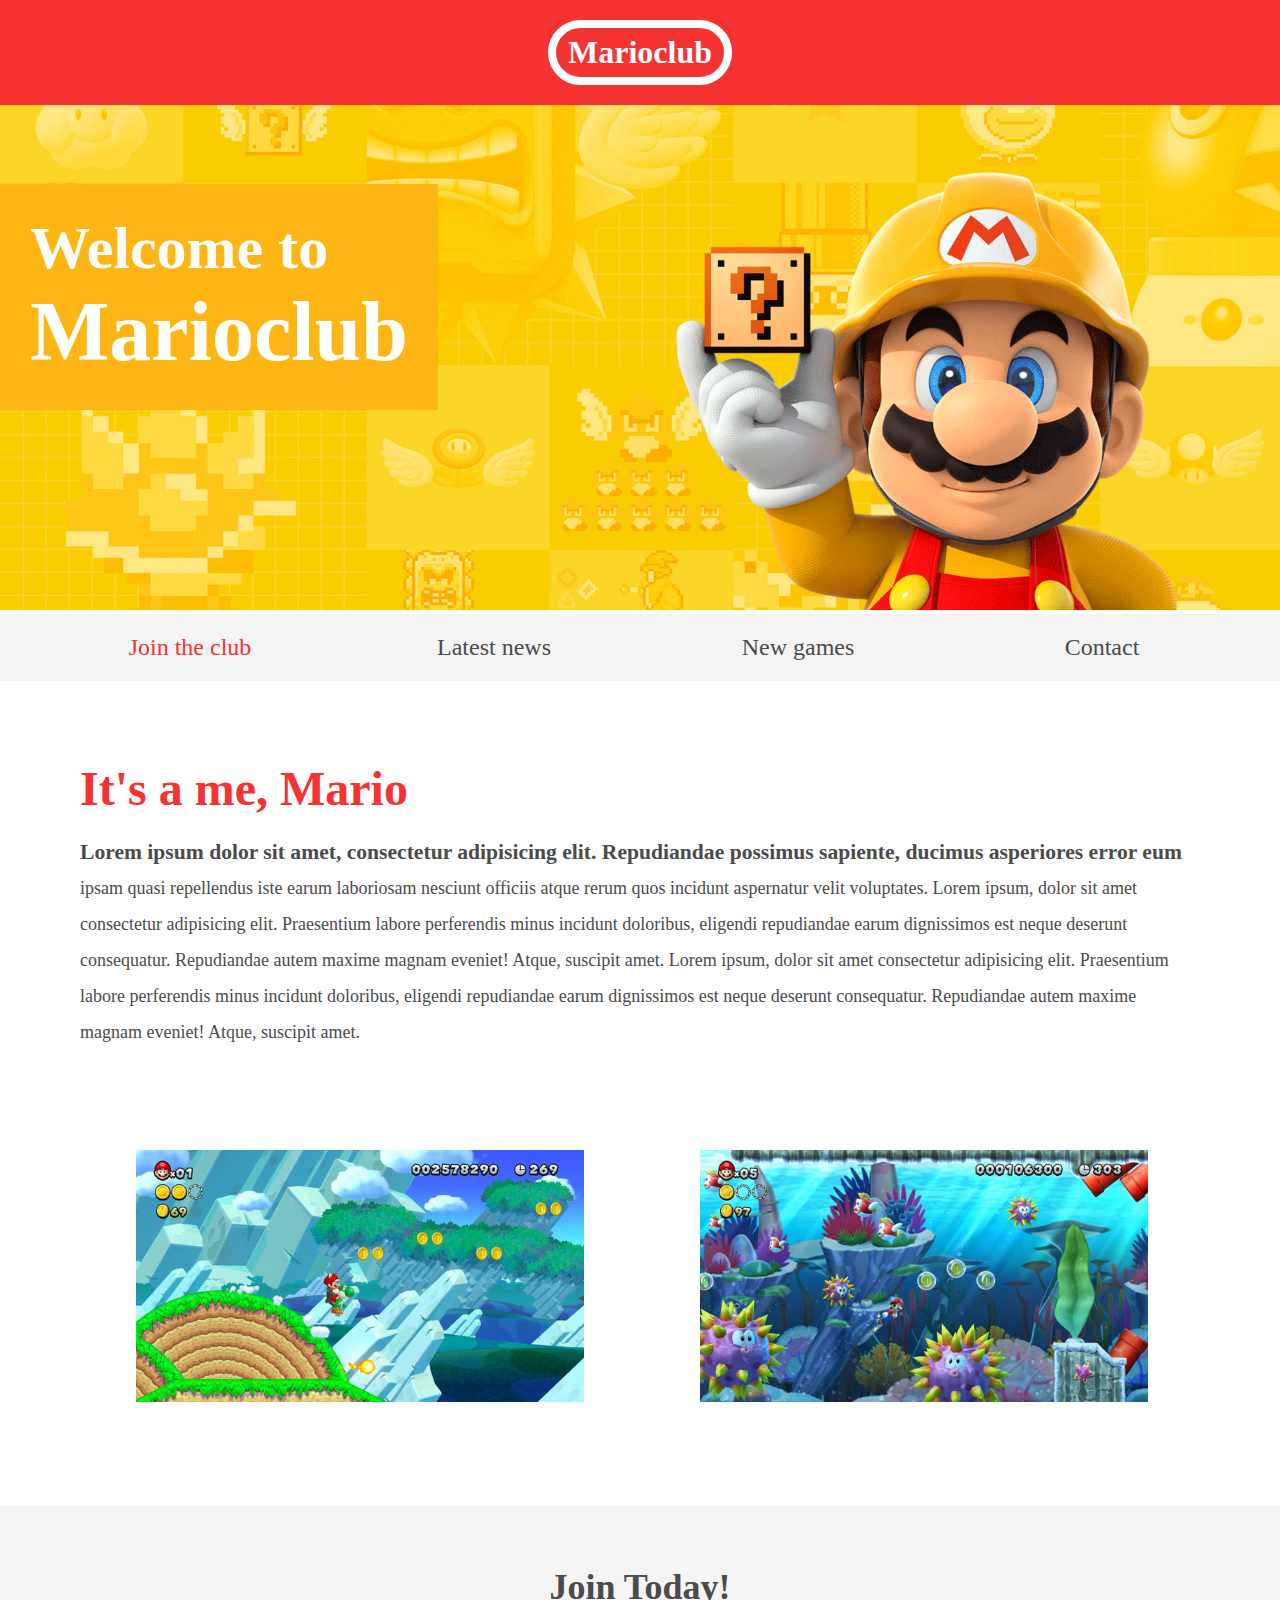
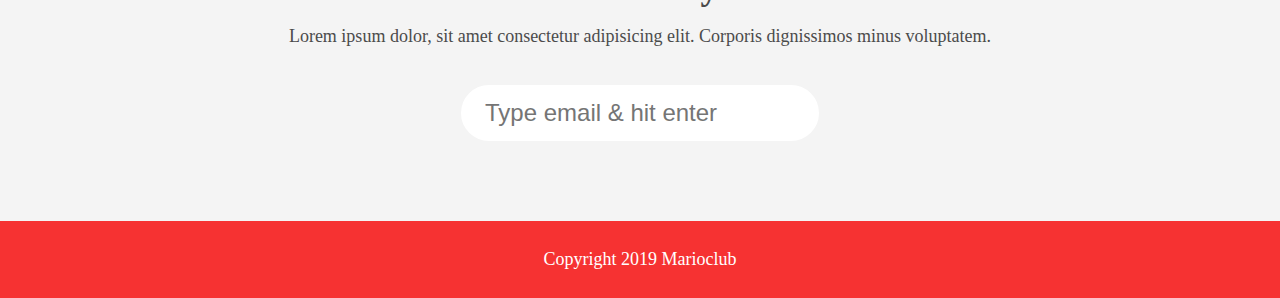
<file: index.html>
<!DOCTYPE html>
<html lang="en">
<head>
    <meta charset="UTF-8">
    <meta http-equiv="X-UA-Compatible" content="IE=edge">
    <meta name="viewport" content="width=device-width, initial-scale=1.0">
    <link rel="stylesheet" href="css/mario.css">
    <title>Document</title>
</head>
<body>
    <header>
        <h1>Marioclub</h1>
      </header>
      <section class="banner">
        <img src="/img/banner.png" alt="marioclub welcome banner">
        <div class="welcome">
          <h2>Welcome to <br><span>Marioclub</span></h2>
        </div>
      </section>
      <nav class="main-nav">
        <ul>
          <li><a href="/join.html" class="join">Join the club</a></li>
          <li><a href="/news.html">Latest news</a></li>
          <li><a href="/games.html">New games</a></li>
          <li><a href="/contact.html">Contact</a></li>
        </ul>
      </nav>
      <main>
        <article>
          <h2>It's a me, Mario</h2>
          <p>Lorem ipsum dolor sit amet, consectetur adipisicing elit. Repudiandae possimus sapiente, ducimus asperiores error eum ipsam quasi repellendus iste earum laboriosam nesciunt officiis atque rerum quos incidunt aspernatur velit voluptates. Lorem ipsum, dolor sit amet consectetur adipisicing elit. Praesentium labore perferendis minus incidunt doloribus, eligendi repudiandae earum dignissimos est neque deserunt consequatur. Repudiandae autem maxime magnam eveniet! Atque, suscipit amet. Lorem ipsum, dolor sit amet consectetur adipisicing elit. Praesentium labore perferendis minus incidunt doloribus, eligendi repudiandae earum dignissimos est neque deserunt consequatur. Repudiandae autem maxime magnam eveniet! Atque, suscipit amet.</p>
        </article>
        <ul class="images">
          <li><img src="/img/thumb-1.png" alt="mario thumbnail 1"></li>
          <li><img src="/img/thumb-2.png" alt="mario thumbnail 2"></li>
        </ul>
      </main>
      <section class="join">
        <h2>Join Today!</h2>
        <p>Lorem ipsum dolor, sit amet consectetur adipisicing elit. Corporis dignissimos minus voluptatem.</p>
        <form>
          <input type="email" name="email" placeholder="Type email & hit enter" required>
        </form>
      </section>
      <footer>
        <p class="copyright">Copyright 2019 Marioclub</p>
      </footer>
</body>
</html>
</file>
<file: css/mario.css>
body, ul, li, h1, h2, a{
    margin: 0;
    padding: 0;
    font-family: tahoma;
  }
  p{
    font-size: 18px;
  }
  header{
    background-color: #F63232;
    padding: 20px 0;
    text-align: center;
    position: fixed;
    width: 100%;
    top: 0;
    left: 0;
    z-index: 1;
  }
  header h1{
    color: white;
    border: 8px solid white;
    display: inline-block;
    padding: 6px 12px;
    border-radius: 36px;
  }
  .banner{
    position: relative;
  }
  .banner img{
    max-width: 100%;
  }
  .banner .welcome{
    background:#FEB614;
    color: white;
    padding: 30px;
    font-size: 60px;
    position: absolute;
    left: 0;
    top: 30%;
  } 
  .banner .welcome span{
    font-size: 1.4em;
  }
  nav{
    background: #F4F4F4;
    padding: 20px;
    position: sticky;
    top: 106px;
    z-index: 1;
  }
  nav ul{
    white-space: nowrap;
    max-width: 1200px;
    margin: 0 auto;
    text-align: center;
  }
  nav li{
    width: 25%;
    display: inline-block;
    font-size: 24px;
  }
  nav li a{
    text-decoration: none;
    color: #4B4B4B;
  }
  nav li a:hover{
    text-decoration: underline;
  }
  nav li a.join{
    color: #F63232;
  }
  main{
    max-width: 100%;
    width: 1200px;
    margin: 80px auto;
    padding: 0 40px;
    box-sizing: border-box;
  }
  article h2{
    color: #F63232;
    font-size: 48px;
  }
  article p{
    line-height: 2em;
    color: #4B4B4B;
  }
  article p::first-line{
    font-weight: bold;
    font-size: 1.2em;
  }
  .images{
    text-align: center;
    margin: 80px 0;
    white-space: nowrap;
  }
  .images li{
    display: inline-block;
    list-style-type: none;
    width: 40%;
    margin: 20px 5%;
    position: relative;
  }
  .images li:hover{
    top: -4px;
  }
  .images li img{
    max-width: 100%;
  }
  section.join{
    background: #F4F4F4;
    text-align: center;
    padding: 60px 20px;
    color: #4B4B4B;
  }
  section.join h2{
    font-size: 36px;
  }
  form input{
    margin: 20px 0;
    padding: 10px 20px;
    font-size: 24px;
    border-radius: 28px;
    border: 4px solid white;
  }
  form input:focus{
    border: 4px dashed #4B4B4B;
    outline: none;
  }
  form input:valid{
    border: 4px solid #71d300;
  }
  footer{
    background: #F63232;
    color: white;
    padding: 10px;
    text-align: center;
  }
  
  /* responsive styles */
  
  @media screen and (max-width: 1400px){
  
    .banner .welcome{
      font-size: 40px;
    }
  
  }
  
  @media screen and (max-width: 960px){
  
    .banner .welcome{
      font-size: 28px;
    }
    nav li{
      font-size: 18px;
    }
  
  }
  
  @media screen and (max-width: 700px){
  
    .banner .welcome{
      font-size: 20px;
      position: relative;
      text-align: center;
    }
    .banner .welcome br{
      display: none;
    }
    .banner .welcome span{
      font-size: 1em;
    }
    nav li{
      font-size: 18px;
    }
    .images li{
      width: 100%;
      display: block;
      margin: 20px auto;
    }
  
  }
  
  @media screen and (max-width: 560px){
  
    .banner .welcome{
      font-size: 20px;
      position: relative;
      text-align: center;
    }
    .banner .welcome br{
      display: none;
    }
    .banner .welcome span{
      font-size: 1em;
    }
    nav li{
      display: block;
      width: 100%;
      margin: 12px 0;
    }
    article h2{
      font-size: 36px;
    }
    header, nav{
      position: relative;
      top: 0;
    }
    
  
  }
</file>
